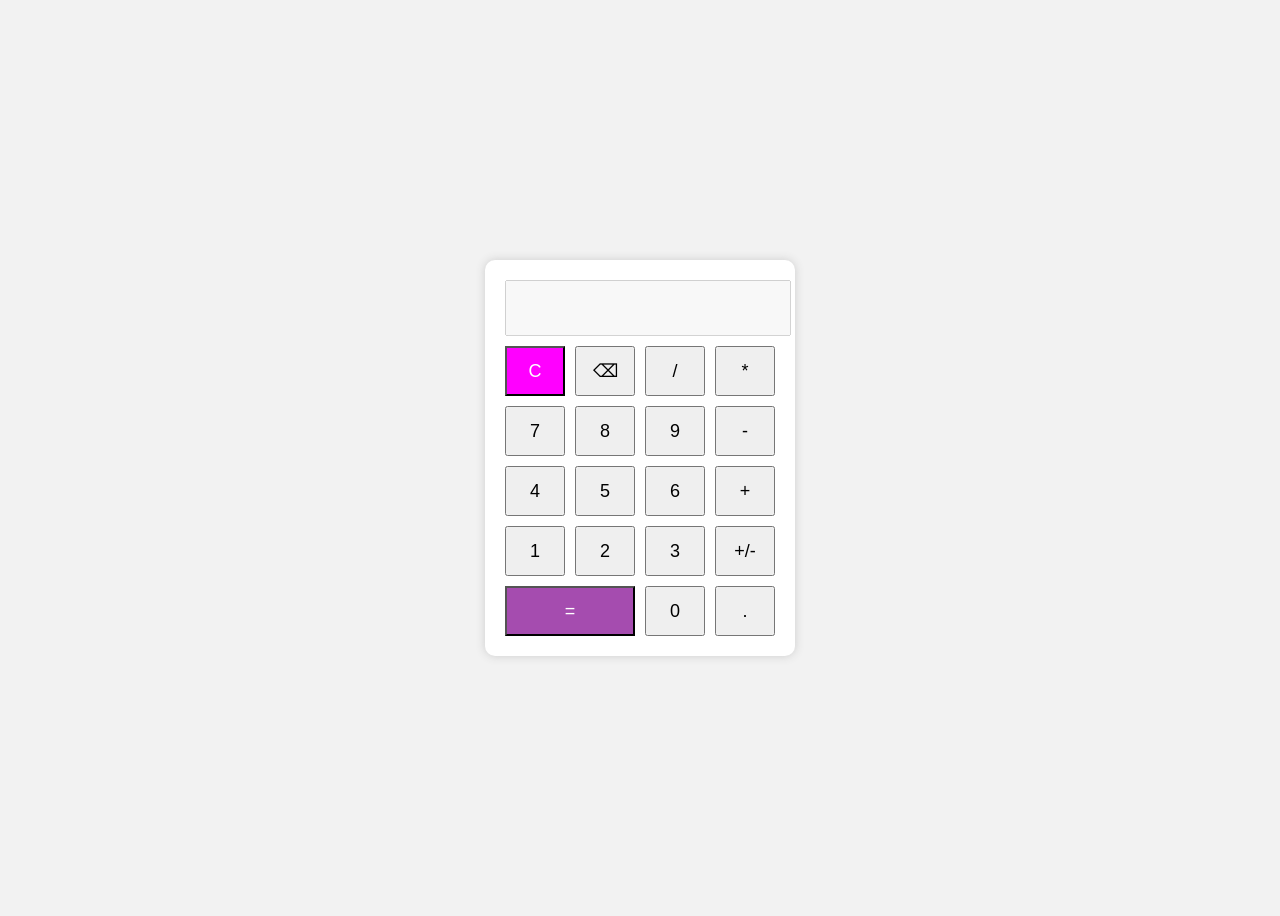
<file: index3.html>
<!DOCTYPE html>
<html>
<head>
  <title>Simple Calculator</title>
  <style>
    body {
      background-color: #f2f2f2;
      font-family: Arial;
      display: flex;
      justify-content: center;
      align-items: center;
      height: 100vh;
    }

    .calculator {
      background: white;
      padding: 20px;
      border-radius: 10px;
      box-shadow: 0 0 10px #cccccc;
    }

    #result {
      width: 100%;
      height: 50px;
      font-size: 20px;
      margin-bottom: 10px;
      text-align: right;
      padding-right: 10px;
    }

    .buttons {
      display: grid;
      grid-template-columns: repeat(4, 60px);
      gap: 10px;
    }

    button {
      height: 50px;
      font-size: 18px;
      cursor: pointer;
    }

    .equal {
      grid-column: span 2;
      background-color: #a54caf;
      color: white;
    }

    .clear {
      background-color: rgb(255, 0, 255);
      color: white;
    }
  </style>
</head>
<body>
  <div class="calculator">
    <input type="text" id="result" disabled>
    <div class="buttons">
      <button onclick="clearScreen()" class="clear">C</button>
      <button onclick="backspace()">⌫</button>
      <button onclick="append('/')">/</button>
      <button onclick="append('*')">*</button>

      <button onclick="append('7')">7</button>
      <button onclick="append('8')">8</button>
      <button onclick="append('9')">9</button>
      <button onclick="append('-')">-</button>

      <button onclick="append('4')">4</button>
      <button onclick="append('5')">5</button>
      <button onclick="append('6')">6</button>
      <button onclick="append('+')">+</button>

      <button onclick="append('1')">1</button>
      <button onclick="append('2')">2</button>
      <button onclick="append('3')">3</button>
      <button onclick="append('+/-')">+/-</button>
      <button onclick="calculate()" class="equal">=</button>

      <button onclick="append('0')">0</button>
      <button onclick="append('.')">.</button>
    </div>
  </div>

  <script>
    function append(value) {
      document.getElementById("result").value += value;
    }

    function clearScreen() {
      document.getElementById("result").value = "";
    }

    function backspace() {
      let result = document.getElementById("result").value;
      document.getElementById("result").value = result.slice(0, -1);
    }

    function calculate() {
      try {
        document.getElementById("result").value = eval(document.getElementById("result").value);
      } catch {
        document.getElementById("result").value = "Error";
      }
    }
  </script>
</body>
</html>
</file>
